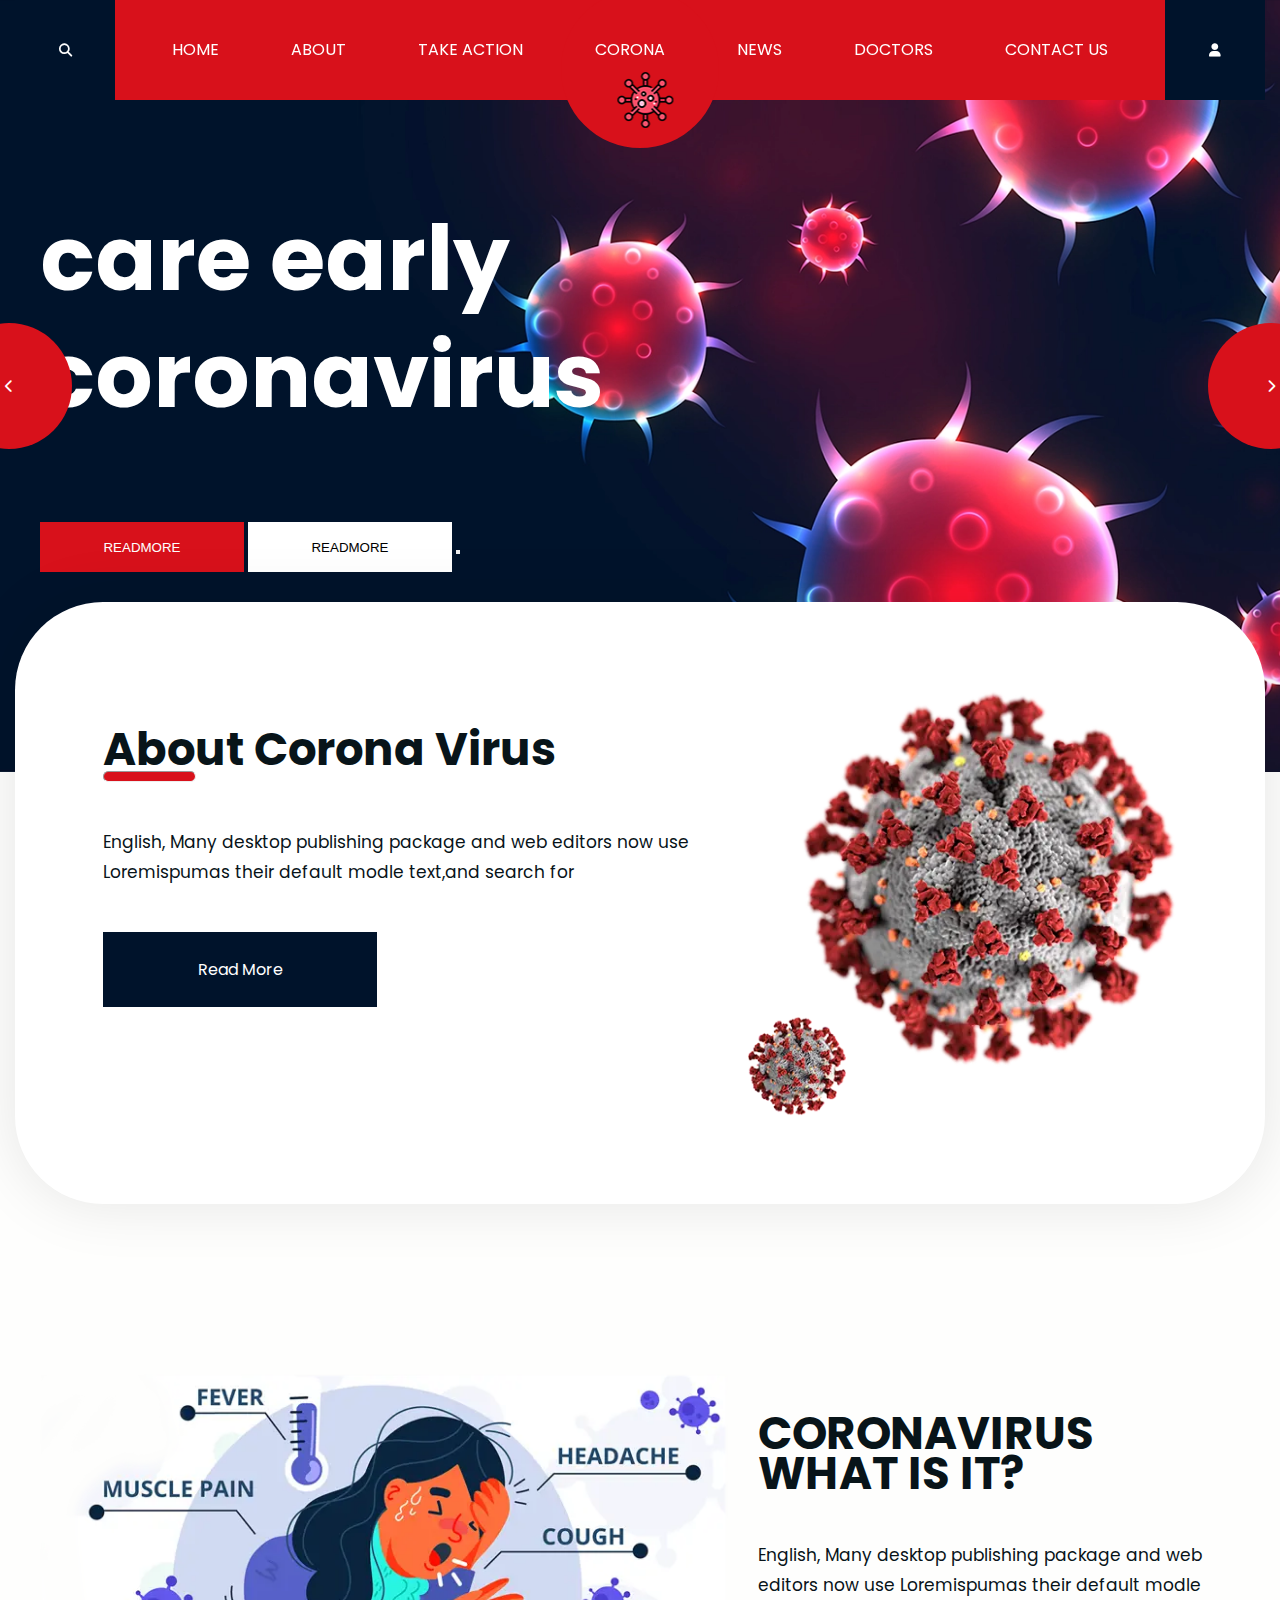
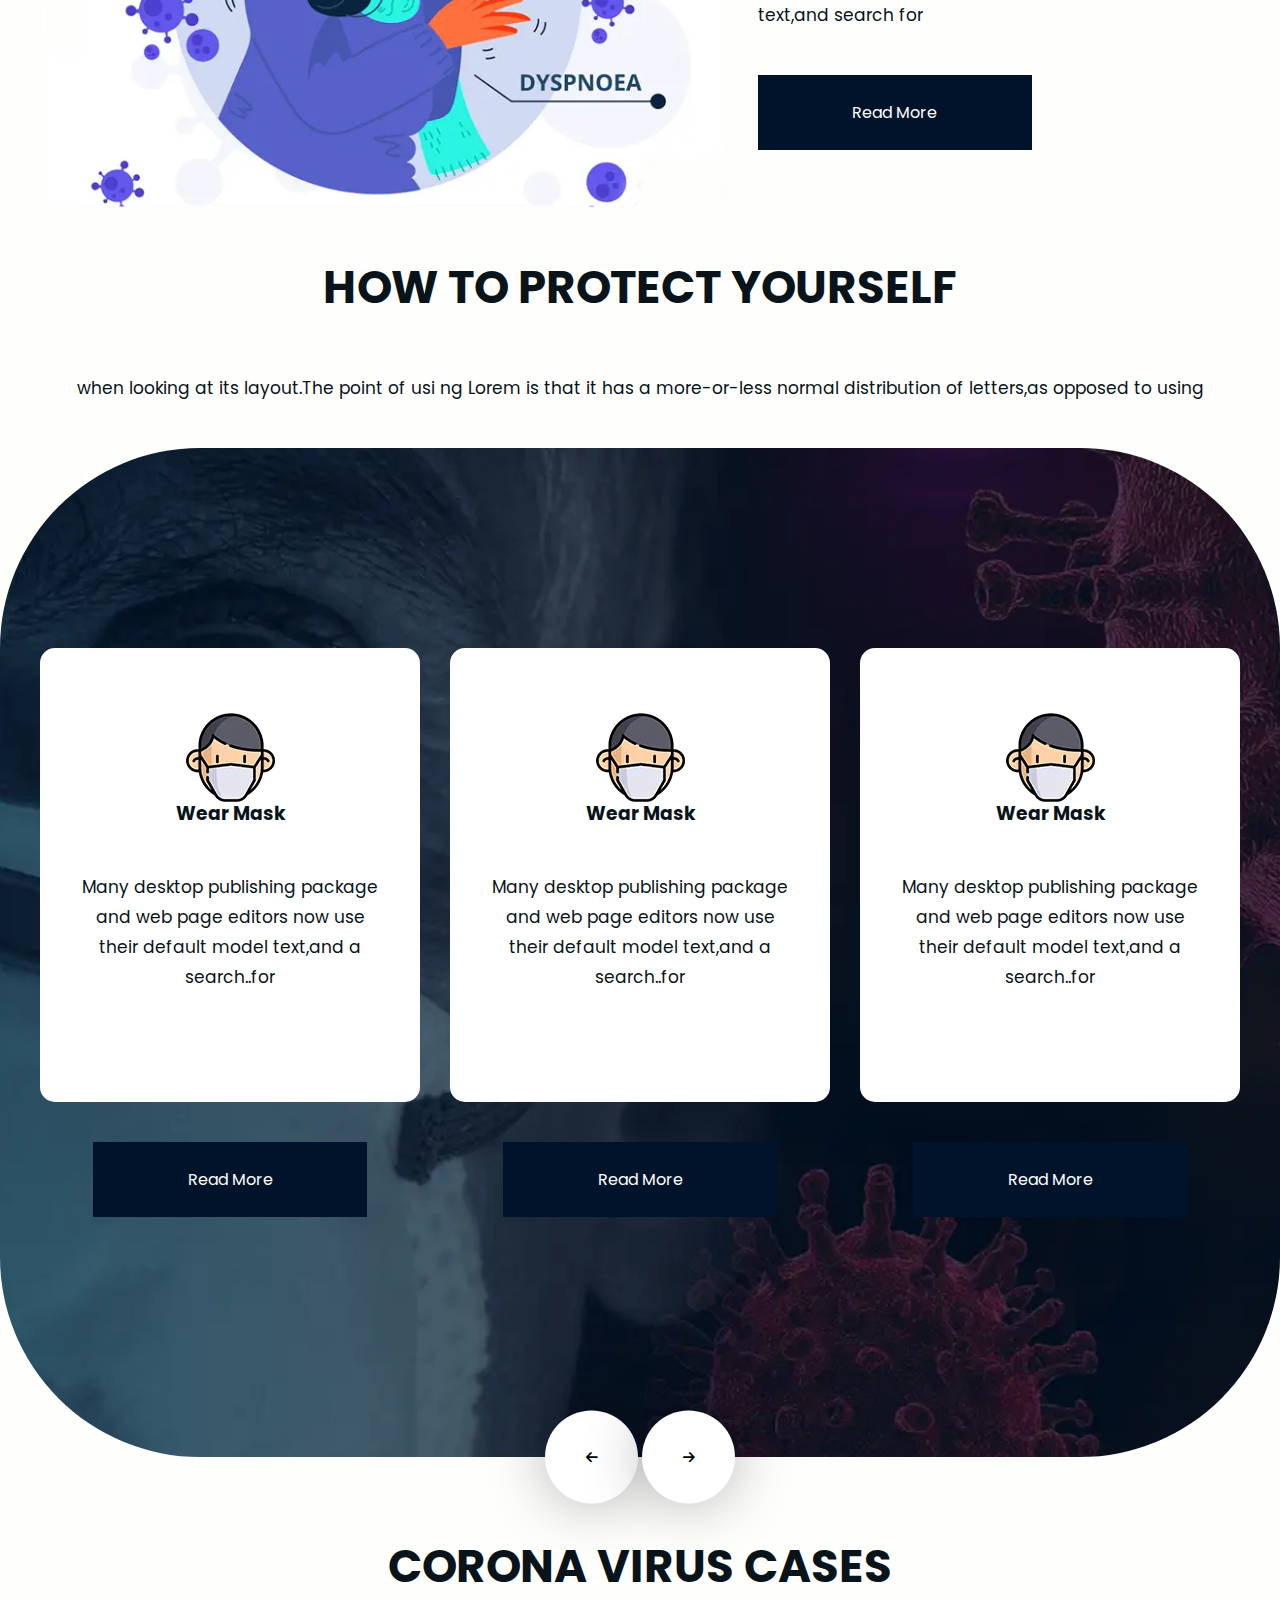
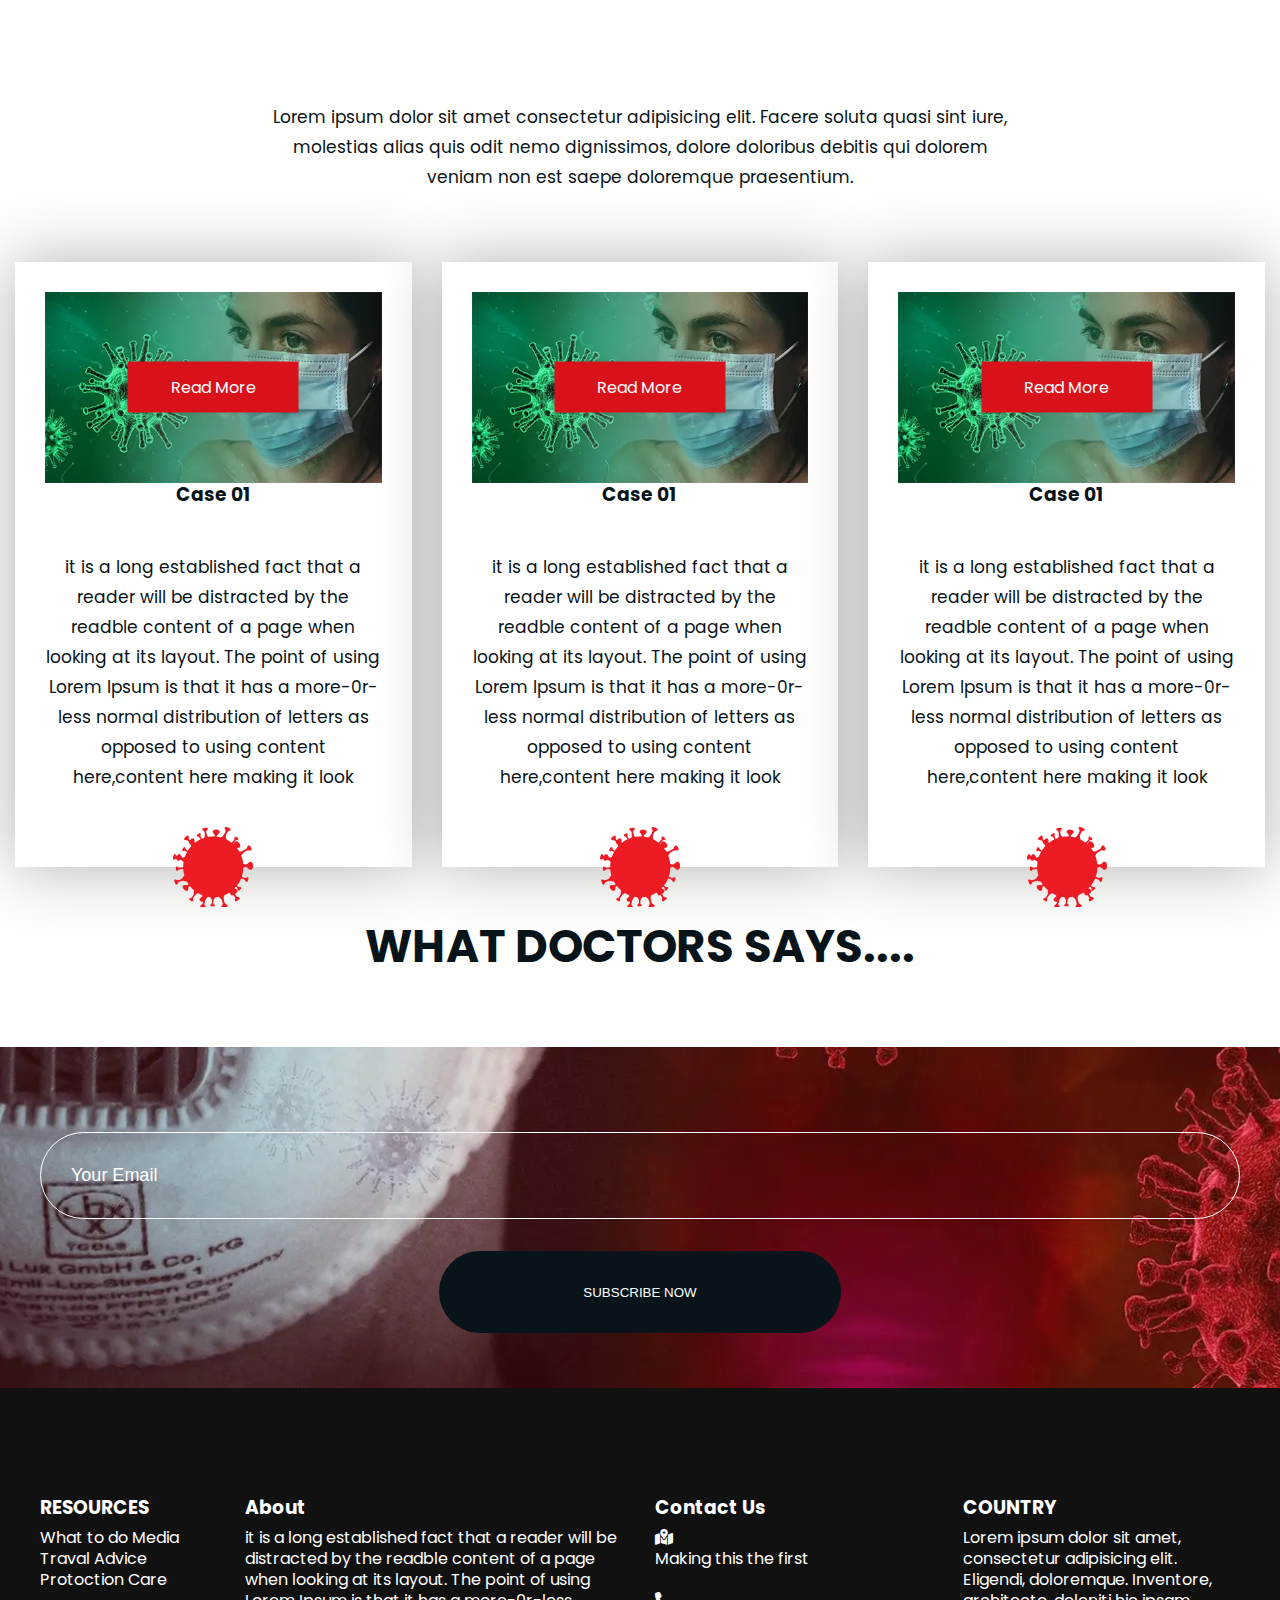
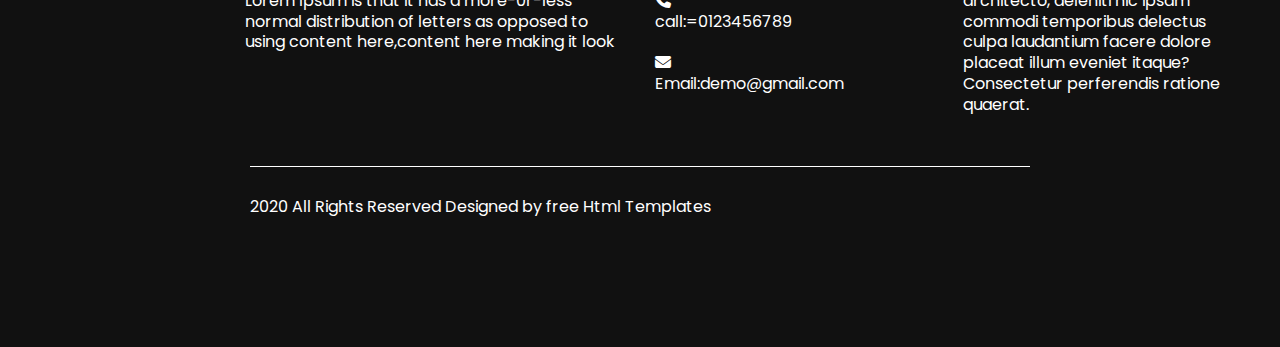
<file: index.html>
<!DOCTYPE html>
<html lang="en">

<head>
    <meta charset="UTF-8">
    <meta name="viewport" content="width=device-width, initial-scale=1.0">
    <link rel="stylesheet" href="css/style.css">
    <link rel="stylesheet" href="https://cdnjs.cloudflare.com/ajax/libs/font-awesome/6.7.2/css/all.min.css">
    
    
    <!--SEO optimization-->
    
    <title>CORONA</title>
    <meta name="description" content="Corona single Page Website">
</head>

<body>
    <h1 hidden>corona</h1>
    <div class="wrap-1" id="home">

        <header class="container-full">
            <button class="search" aria-label="search"><span class="fa fa-search"></span></button>
            <nav>
                <div class="collapse">
                    <ul class="flex justify-center">
                        <li><a href="">Home</a></li>
                        <li><a href="">About</a></li>
                        <li><a href="">Take Action</a></li>
                        <li><a href="">Corona <img src="imgs/corona.webp" alt="logo" width="56px" height="56px"></a>
                        </li>
                        <li><a href="">News</a></li>
                        <li><a href="">Doctors</a></li>
                        <li><a href="">Contact Us</a></li>
                    </ul>
                </div>
            </nav>
            <button class="login" aria-label="login"><span class="fa fa-user"></span></button>
        </header>
        <div class="container">
            <div class="row">
                <div class="col-6 col-t-12">
                    <div class="text">
                        <p class="caption">care early coronavirus</p>
                        <button  class="btn active" aria-label="View Website">READMORE</button>
                        <button   class="btn" aria-label="View Website">READMORE</button>


                        <button></button>
                    </div>
                </div>
            </div>

            <button class="controls prev" aria-label="controls"><span class="fa fa-chevron-left"></span></button>
            <button class="controls next" aria-label="controls"><span class="fa fa-chevron-right"></span></button>
        </div>
    </div>

    <div class="wrap-2" id="about">
        <div class="container-lg">
            <div class="about">

                <div class="row">
                    <div class="col-7 col-t-12 o1">
                        <h2>About Corona Virus</h2>
                        <hr class="hr1">
                        <p>English, Many desktop publishing package and web editors now use Loremispumas their default
                            modle text,and search for</p>
                            <p class="wrap-2-p">English, Many desktop publishing package and web editors now use Loremispumas their default
                            modle text,and search for</p>
                            <p class="wrap-2-p">English, Many desktop publishing package and web editors now use Loremispumas their default
                            modle text,and search for</p>
                         <a class="link" href="">Read More</a>
                    </div>
                    <div class="col-5 col-t-12 ">
                        <img src="imgs/virus.webp" alt="virus" width="478" height="473" class="img-resp" loading="lazy">
                    </div>
                </div>

            </div>
        </div>
        <div class="container">
            <div class="row">
                <div class="col-7 col-t-12">
                    <img src="imgs/symptoms.webp" alt="symptoms" width="709px" height="448" class="img-resp"
                        loading="lazy">
                </div>
                <div class="col-5 col-t-12">
                    <h2>CORONAVIRUS <br> WHAT IS IT?</h2>
                    <p>English, Many desktop publishing package and web editors now use Loremispumas their default
                        modle text,and search for</p>
                    <a href="">Read More</a>
                </div>
            </div>
        </div>
        <div class="container-xlg">
            <h2 class="text-center">HOW TO PROTECT YOURSELF</h2>
            <p class="text-center">when looking at its layout.The point of usi ng Lorem is that it has a more-or-less
                normal distribution of letters,as opposed to using</p>
        </div>

        <div class="carousel">
            <div class="container">
                <div class="row">
                  
                    <div class="col-4 col-t-12">
                        <div class="box">
                            <img src="imgs/wear-mask.webp" alt="wear mask" width="89px" height="89px" loading="lazy">
                            <h3>Wear Mask</h3>
                            <p>Many desktop publishing package and web page editors now use their default model text,and
                                a search..for</p>
                        </div>
                        <a href="" aria-label="READMORE" class="button">Read More</a>

                    </div>
                    <div class="col-4 col-t-12">
                        <div class="box">
                            <img src="imgs/wear-mask.webp" alt="wear mask" width="89px" height="89px" loading="lazy">
                            <h3>Wear Mask</h3>
                            <p>Many desktop publishing package and web page editors now use their default model text,and
                                a search..for</p>
                        </div>
                        <a href="" aria-label="READMORE" class="button">Read More</a>
                    </div>

                    <div class="col-4 col-t-12">
                        <div class="box">
                            <img src="imgs/wear-mask.webp" alt="wear mask" width="89px" height="89px" loading="lazy">
                            <h3>Wear Mask</h3>
                            <p>Many desktop publishing package and web page editors now use their default model text,and
                                a search..for</p>
                        </div>
                        <a href="" aria-label="READMORE" class="button">Read More</a>
                    </div>
                </div>
                
                <div class="controls2">
                    <button aria-label="controls" class="btncontrols"><span class="fa fa-arrow-left"></span></button>
                    <button aria-label="controls" class="btncontrols"><span class="fa fa-arrow-right"></span></button>
                </div>
            </div>
        </div>

        <div class="container-xlg">
            <h2 class="text-center heading">CORONA VIRUS CASES</h2>
            <p class="text-center">Lorem ipsum dolor sit amet consectetur adipisicing elit. Facere soluta quasi sint
                iure,<br>
                molestias alias quis odit nemo dignissimos, dolore doloribus debitis qui dolorem <br>
                veniam non est saepe doloremque praesentium.</p>
            <div class="row">
                <div class="col-4 col-t-12">
                    <div class="cases">
                        <figure><img src="imgs/cases1.webp" alt="cases" width="511" height="289" loading="lazy"
                                class="img-resp">
                            <figcaption><a class="figcaption">Read More</a></figcaption>
                        </figure>
                        <h3>Case 01</h3>
                        <p>it is a long established fact that a reader will be distracted by the readble content of a
                            page when looking at its
                            layout. The point of using Lorem Ipsum is that it has a more-0r-less normal distribution of
                            letters as opposed
                            to using content here,content here making it look </p>
                    </div>
                </div>
                <div class="col-4 col-t-12">
                    <div class="cases">
                        <figure><img src="imgs/cases1.webp" alt="cases" width="511" height="289" loading="lazy"
                                class="img-resp">
                            <figcaption><a class="figcaption">Read More</a></figcaption>
                        </figure>
                        <h3>Case 01</h3>
                        <p>it is a long established fact that a reader will be distracted by the readble content of a
                            page when looking at its
                            layout. The point of using Lorem Ipsum is that it has a more-0r-less normal distribution of
                            letters as opposed
                            to using content here,content here making it look </p>
                    </div>

                </div>
                <div class="col-4 col-t-12">
                    <div class="cases">
                        <figure><img src="imgs/cases1.webp" alt="cases" width="511" height="289" loading="lazy"
                                class="img-resp">
                            <figcaption><a class="figcaption">Read More</a></figcaption>
                        </figure>
                        <h3>Case 01</h3>
                        <p>it is a long established fact that a reader will be distracted by the readble content of a
                            page when looking at its
                            layout. The point of using Lorem Ipsum is that it has a more-0r-less normal distribution of
                            letters as opposed
                            to using content here,content here making it look </p>
                    </div>
                </div>
            </div>
        </div>
        <div class="conatiner">
            <h2 class="text-center">WHAT DOCTORS SAYS....</h2>
            <div class="row">
                <div class="col-6"></div>
                <div class="col-6"></div>
            </div>
        </div>
    </div>
    <div class="wrap-3">
        <div class="container">
            <form action="">
                <input type="email" name="email" placeholder="Your Email" aria-label="Email">
                <button>SUBSCRIBE NOW</button>
            </form>
        </div>
    </div>
    <div class="wrap-4">
        <div class="container">
            <div class="row">
                <div class="col-2 col-t-4">
                    <h3>RESOURCES</h3>
                    <P>What to do Media Traval Advice Protoction Care</P>
                </div>
                <div class="col-4 col-t-8">
                    <h3>About</h3>
                    <p>it is a long established fact that a reader will be distracted by the readble content of a
                        page when looking at its
                        layout. The point of using Lorem Ipsum is that it has a more-0r-less normal distribution of
                        letters as opposed
                        to using content here,content here making it look </p>
                </div>
                <div class="col-3 col-t-4">
                    <h3>Contact Us</h3>
                    <span class="fa fa-map-location-dot"></span><p>Making this the first</p><br>
                    <span class="fa fa-phone"></span><p>call:=0123456789</p><br>
                    <span class="fa fa-envelope"></span><p>Email:demo@gmail.com</p>
                </div>
                <div class="col-3 col-t-8"><h3>COUNTRY</h3>
                    <p>Lorem ipsum dolor sit amet, consectetur adipisicing elit. Eligendi, doloremque. Inventore,
                        architecto, deleniti hic ipsam commodi temporibus delectus culpa
                        laudantium facere dolore placeat illum eveniet itaque? Consectetur perferendis ratione quaerat.
                    </p>
                </div>
            </div>
        </div>
        <footer>
            2020 All Rights Reserved Designed by free Html Templates 
        </footer>
        <script src="js/jquey.min.js"></script>

        <script>
           $(function(){
              $("#home .btn").click(function(){
               $("#home .btn").removeClass("active");
               $(this).addClass("active");
              });


             $("#about a").click(function(){
             alert(3);
             });

              
          $(".login").click(function(){
            $("body").append('<div class="overlay"></div>');
            $("body").css({'overflow-y':'hidden'});
            $("body").append('<div class="popover"></div>');
            $(".popover").load("form.html",function(){ 
                $(".popover #name").focus();
                 $(".close,.overlay").click(function(){
                  $(".popover,.overlay").remove();
                  $("body").css({'overflow-y':'auto'});
             });

              $(window).keyup(function(e){
                if(e.which==27){
                    $(".popover,.overlay").remove();
                  $("body").css({'overflow-y':'auto'});
 
                }
              })
             });
            
            

              });
           });
        </script>
    </div>
</body>

</html>
</file>
<file: css/style.css>
@import url('https://fonts.googleapis.com/css2?family=Poppins:ital,wght@0,100;0,200;0,300;0,400;0,500;0,600;0,700;0,800;0,900;1,100;1,200;1,300;1,400;1,500;1,600;1,700;1,800;1,900&display=swap');


*,::before,::after{ margin: 0; box-sizing: border-box;}
a{ text-decoration: none;}
img{ vertical-align: bottom;}
button{ cursor: pointer; padding: 0;}
:disabled{ cursor: not-allowed; }
ul{ list-style: none; padding: 0;}


html{ 
    font-size: 15px;
    --ff: "Poppins", sans-serif, sans-serif;
    /*--red:#ed242e;*/
       --red:#d8111b;
}

body{ font: 16px/1.3 var(--ff)}




/* grid */
.container{ max-width: 1230px; margin: auto; padding: 0 1rem;}
.container-lg{ max-width: 1590px; margin: auto; padding: 0 1rem;}
.container-xlg{ max-width: 1790px; margin: auto; padding: 0 1rem; }
.container-full{ padding: 0 1rem;}
.row{ display: grid; grid-template-columns: repeat(12, 1fr); gap: 2rem;}
.col-1{ grid-column: span 1;}
.col-2{ grid-column: span 2;}
.col-3{ grid-column: span 3;}
.col-4{ grid-column: span 4;}
.col-5{ grid-column: span 5;}
.col-6{ grid-column: span 6;}
.col-7{ grid-column: span 7;}
.col-8{ grid-column: span 8;}
.col-9{ grid-column: span 9;}
.col-10{ grid-column: span 10;}
.col-11{ grid-column: span 11;}
.col-12{ grid-column: span 12;}
.flex{ display: flex;}
.justify-space-bet{ justify-content: space-between;}
.justify-center{ justify-content: center;}
.align-center{ align-items: center;}
.img-resp{ max-width: 100%; height: auto;}
.p0{ padding: 0;}
.cap{ text-transform: capitalize;}
.ucase{ text-transform: uppercase;}
.text-center{ text-align: center;}



/*layout*/

.wrap-1{background: url(../imgs/bg-1.webp) no-repeat center top/cover #00132b;  color: #fff; position: relative; overflow: hidden;}
header{display: grid; grid-template-columns: 100px auto 100px; position:fixed; top: 0; left: 0; right: 0; z-index: 1; color: #fff;}
header button{width: 100px; height: 100px; background: #00132b; border: none; color: inherit;}
header nav{background: var(--red); position: relative; z-index: 0;}
header nav li{ margin: 0 6px;}
header nav a{color: inherit; line-height: 100px; display: block; text-transform: uppercase; padding: 0 2rem; text-align: center;}
header nav a img{ display: block; position: absolute; transform: translate(40%,-50%); }
header nav::before{
    content: '';
    position: absolute;
    width: 158px;
    aspect-ratio: 1/1;
    background: var(--red);
    left: 50%;
    transform: translate(-50%, -10px);
    border-radius: 50%;
    z-index: -1;
}


.controls{width: 126px; aspect-ratio: 1/1; background: var(--red); border: none; color: var(--ff); border-radius: 50%; position: absolute; top: 50%;} 
.prev{left: 0; transform: translate(-54px,-50%);}
.next{right:0; transform: translate(54px,-50%);}
.caption{font-size: 6rem; font-weight: bold; margin-bottom: 88px;}
.btn{width: 204px; height: 50px; background: #fff; border: none;}
.btnf{width: 150px; height: 50px; background: #fff; color: var(--red); font-size: 20px;  border: 1px solid var(--red);border-radius: 10px;}
.btn.active{background: var(--red); color: #fff;}
.text{padding: 200px 0;}




.wrap-2{background: #fefefd; color: #081419; }
.about{border-radius: 88px; padding: 88px; background: #fff; position: relative; top: -170px; box-shadow: 0 0 62px rgb(13, 3 ,3, 0.10);}
.hr1{background: var(--red); width: 93px; height: 11px; border-radius: 5.5px;}

.wrap-2 h2{font:700 45px var(--ff); line-height: 0.9; margin-top: 40px;} 
.wrap-2 p{font: 400 17px/30px var(--ff); margin: 45px 0;}
.wrap-2 a{width: 274px; display: block; line-height: 75px; background: #00132b; color: #fff; text-align: center;}
.wrap-2[class^="container"]{margin: 50px auto;}
.text-center{padding-top: 20px;}
.wrap-2-p{display: none;}


 

.carousel{text-align: center; background: url(../imgs/bg-2.webp) no-repeat center top/cover; padding: 200px 0; border-radius: 200px;position: relative; }
.box{background: #fff; padding: 65px 40px; border-radius: 15px;}
.button{display: block; width: 174px; line-height: 51px; background-color: #081419; color: #fff; margin: 40px auto;}
.button:hover{background: var(--red);}
.controls2{position: absolute; bottom: 0; left: 50%; transform: translate(-50%,50%);}
.controls2 button{background: #fff; border-radius: 50%; width: 93px; aspect-ratio: 1/1; border: none; box-shadow: 0 0 60px rgba(3, 3, 3, 0.3);}
.controls2 button:hover{background: var(--red);}
.heading{padding: 50px;}


.row2{display: none;}



.cases{text-align: center; background: #fff; padding: 2rem; position: relative; box-shadow: 0 0 60px rgba(3, 3, 3, 0.3); margin-top: 25px;}
.cases figure{position: relative;}
.cases .figcaption{position: absolute; width: 171px;line-height: 51px; background: var(--red); color: #fff; top: 50%; left: 50%; transform: translate(-50%,-50%);}
.cases figcaption{color: inherit; display: block;}
.cases::after{content: ''; width: 80px; height: 80px; background: url(../imgs/icon.webp) no-repeat; position: absolute; bottom: 0; left: 50%; transform: translate(-50%,50%);}


.wrap-3{background: url(../imgs/bg-3.webp) no-repeat center top/cover; padding: 85px  0 55px; text-align: center; margin-top: 80px;}
.wrap-3 input{width: 100%; background: none; border: 1px solid #fff; height: 87px; border-radius: 44.5px; padding: 2rem; color: #fff;
font-size: 18px;}
.wrap-3 input::placeholder{color: #fff;}
.wrap-3 button{width: 402px; height: 82px; border: none; background: #081419; color: #fff; border-radius: 41px; margin-top: 32px;}

.wrap-4{background: #111; color: #fff; padding: 100px 0;}
.wrap-4 footer{max-width: 780px; border-top: 1px solid #fff; padding: 30px 0; margin: 50px auto 0;}
.wrap-4 span{margin-right: 30px;}
.wrap-4 h3{line-height: 40px;}


.overlay{position: fixed;left: 0; right: 0; top: 0; bottom: 0; background: #0008;z-index: 2;}
.popover{position: fixed; z-index: 3; background: #fff; padding: 1rem; border-radius: 10px;left: 50%; top: 50%;
transform: translate(-50%,-50%);}
.popover input{width: 100%;} 
    

/* responsive */
@media screen and (max-width:1610px){

    
}

@media screen and (max-width:1220px){
    html{ font-size: 13px;}
    header nav a{ padding:0 1rem;}
    .text{ text-align: center;}
}

@media screen and (max-width:980px){
.col-t-1{ grid-column: span 1;}
.col-t-2{ grid-column: span 2;}
.col-t-3{ grid-column: span 3;}
.col-t-4{ grid-column: span 4;}
.col-t-5{ grid-column: span 5;}
.col-t-6{ grid-column: span 6;}
.col-t-7{ grid-column: span 7;}
.col-t-8{ grid-column: span 8;}
.col-t-9{ grid-column: span 9;}
.col-t-10{ grid-column: span 10;}
.col-t-11{ grid-column: span 11;}
.col-t-12{ grid-column: span 12;}   
.collapse{ display: none;}
header nav::before{ display: none;}
.ot1{ order: 1;}

}

@media screen and (max-width:767px){
    html{ font-size: 12px;}
    .col-m-1{ grid-column: span 1;}
    .col-m-2{ grid-column: span 2;}
    .col-m-3{ grid-column: span 3;}
    .col-m-4{ grid-column: span 4;}
    .col-m-5{ grid-column: span 5;}
    .col-m-6{ grid-column: span 6;}
    .col-m-7{ grid-column: span 7;}
    .col-m-8{ grid-column: span 8;}
    .col-m-9{ grid-column: span 9;}
    .col-m-10{ grid-column: span 10;}
    .col-m-11{ grid-column: span 11;}
    .col-m-12{ grid-column: span 12;}
    .collapse{display: none; position: absolute ; left: 0; right: 0;top: 100px; background: #000;height: auto; padding: 1rem;}
    .collapse > div{flex-flow:column ;}
    .collapse nav ul{flex-flow: column;}
   
}

@media screen and (max-width:460px){
    .col-p-4{ grid-column: span 4;}
    .col-p-6{ grid-column: span 6;}
    .col-p-12{ grid-column: span 12;}
    .about{padding: 1rem;}
    .wrap-2 a{ width: 200px; margin: auto;}
    .wrap-3 button{width: 300px;}
    .wrap-4 p{font-size: 10px;}
    .wrap-4 span{font-size: 13px;}
    .controls{width: 90px;}
    .caption{font-size: 4rem;}
    .btn{margin-top: 15px;}
    .wrap-2 h2{font-size: 30px;}
    .controls2 button{width: 60px;}
    
}
</file>
